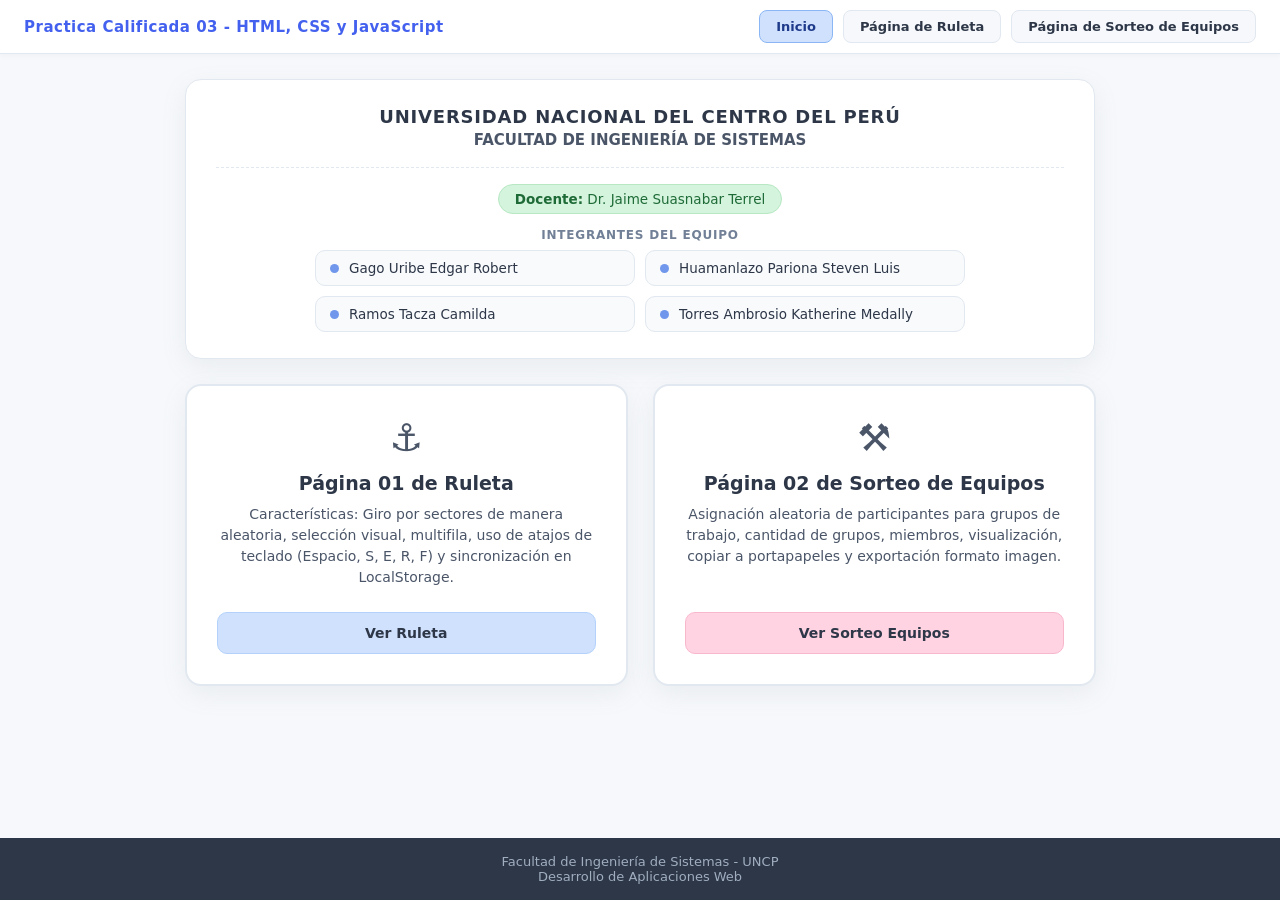
<file: index.html>
<!doctype html>
<html lang="es">
  <head>
    <meta charset="UTF-8" />
    <meta name="viewport" content="width=device-width, initial-scale=1.0" />
    <title>Practica Calificada 03</title>
    <link rel="stylesheet" href="styles.css" />
  </head>
  <body>
    <header class="barra-navegacion-superior">
      <span class="etiqueta-sistema" id="btnLogoInicio"
        >Practica Calificada 03 - HTML, CSS y JavaScript</span
      >
      <nav class="enlaces-navegacion">
        <button type="button" class="enlace-nav enlace-activo" id="btnNavInicio">Inicio</button>
        <button type="button" class="enlace-nav" id="btnNavRuleta">Página de Ruleta</button>
        <button type="button" class="enlace-nav" id="btnNavSorteo">
          Página de Sorteo de Equipos
        </button>
      </nav>
    </header>

    <div id="vistaCaratula">
      <div class="contenedor-principal">
        <header class="cabecera-institucional">
          <h1>UNIVERSIDAD NACIONAL DEL CENTRO DEL PERÚ</h1>
          <h2>FACULTAD DE INGENIERÍA DE SISTEMAS</h2>

          <div class="detalles-evaluacion">
            <div class="etiqueta-docente"><strong>Docente:</strong> Dr. Jaime Suasnabar Terrel</div>

            <div class="contenedor-integrantes">
              <span class="titulo-integrantes">Integrantes del Equipo</span>
              <div class="lista-integrantes">
                <div class="item-integrante">
                  <span class="punto-pastel"></span>
                  <span>Gago Uribe Edgar Robert</span>
                </div>
                <div class="item-integrante">
                  <span class="punto-pastel"></span>
                  <span>Huamanlazo Pariona Steven Luis</span>
                </div>
                <div class="item-integrante">
                  <span class="punto-pastel"></span>
                  <span>Ramos Tacza Camilda</span>
                </div>
                <div class="item-integrante">
                  <span class="punto-pastel"></span>
                  <span>Torres Ambrosio Katherine Medally</span>
                </div>
              </div>
            </div>
          </div>
        </header>

        <section class="panel-modulos">
          <div class="tarjeta-modulo" id="tarjetaRuleta">
            <div class="icono-modulo">&#9875;</div>
            <h2>Página 01 de Ruleta</h2>
            <p>
              Características: Giro por sectores de manera aleatoria, selección visual, multifila,
              uso de atajos de teclado (Espacio, S, E, R, F) y sincronización en LocalStorage.
            </p>
            <button type="button" class="boton-acceso boton-ruleta">Ver Ruleta</button>
          </div>

          <div class="tarjeta-modulo" id="tarjetaSorteo">
            <div class="icono-modulo">&#9874;</div>
            <h2>Página 02 de Sorteo de Equipos</h2>
            <p>
              Asignación aleatoria de participantes para grupos de trabajo, cantidad de grupos,
              miembros, visualización, copiar a portapapeles y exportación formato imagen.
            </p>
            <button type="button" class="boton-acceso boton-sorteo">Ver Sorteo Equipos</button>
          </div>
        </section>
      </div>

      <footer class="pie-pagina">
        <p>Facultad de Ingeniería de Sistemas - UNCP</p>
        <p>Desarrollo de Aplicaciones Web</p>
      </footer>
    </div>

    <iframe id="visorContenido" class="visor-oculto" allow="fullscreen"></iframe>

    <script src="main.js"></script>
  </body>
</html>
</file>
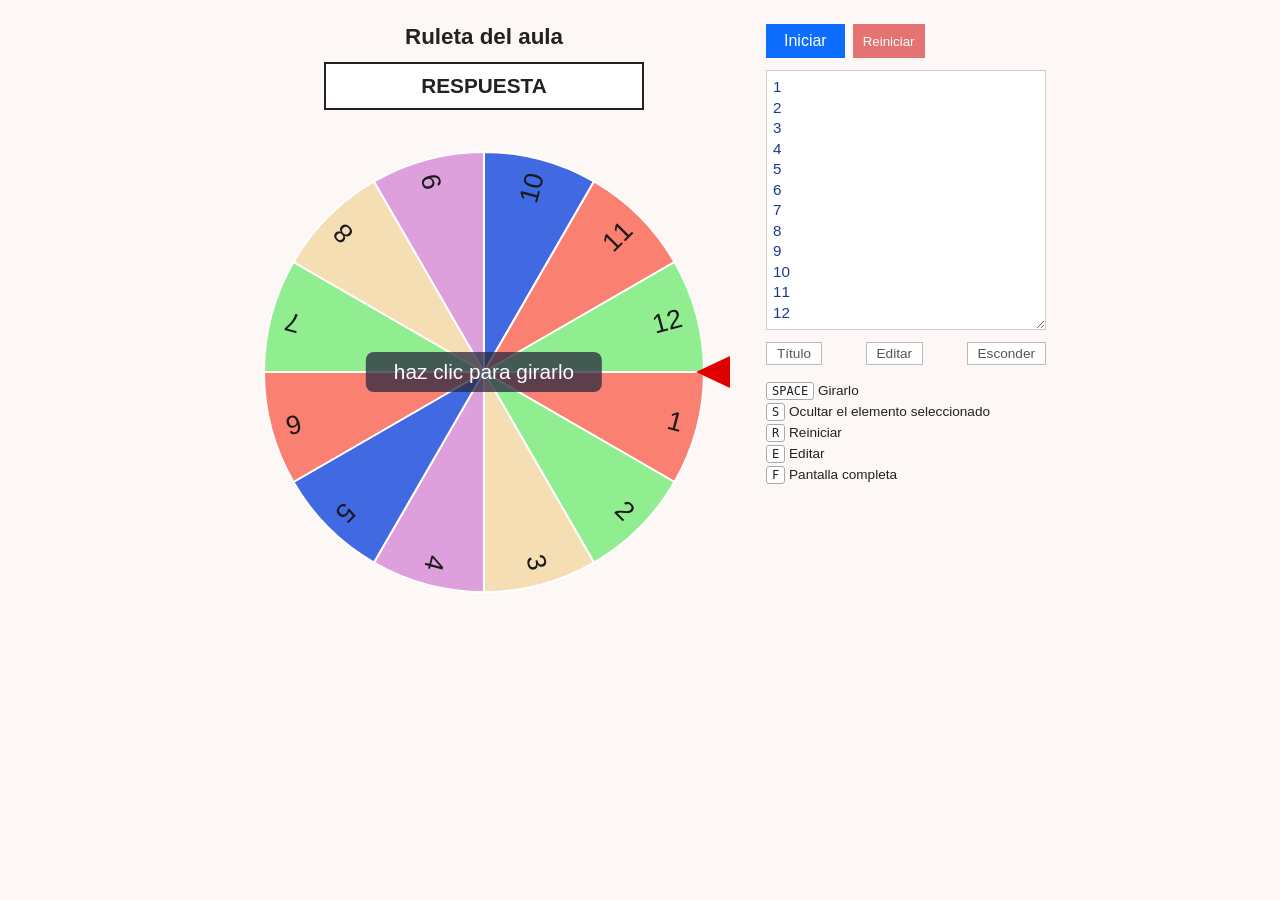
<file: ruleta/index.html>
<!DOCTYPE html>
<html lang="es">
<head>
  <meta charset="UTF-8">
  <meta name="viewport" content="width=device-width, initial-scale=1">
  <title>Aula Virtual - Ruleta</title>
  <link rel="stylesheet" href="styles.css">
</head>
<body>
  <main class="contenedor">
    <section class="zona-ruleta">
      <h1 id="tituloRuleta">Ruleta del aula</h1>
      <div id="respuesta" class="respuesta">RESPUESTA</div>
      <div class="marco-ruleta">
        <canvas id="lienzoRuleta" width="500" height="500"></canvas>
        <div id="avisoGirar" class="aviso-girar">haz clic para girarlo</div>
      </div>
    </section>

    <section class="zona-panel">
      <div class="botones-superiores">
        <button id="botonIniciar" class="boton-iniciar">Iniciar</button>
        <button id="botonReiniciar" class="boton-reiniciar">Reiniciar</button>
      </div>

      <!-- Vista (modo lectura, permite resaltar en gris) -->
      <div id="vistaElementos" class="caja-elementos" title="Haz clic para editar"></div>
      <!-- Textarea (modo edición) -->
      <textarea id="areaElementos" class="caja-elementos" hidden
        placeholder="Un elemento por línea"></textarea>

      <div class="botones-inferiores">
        <button id="botonTitulo">Título</button>
        <button id="botonEditar">Editar</button>
        <button id="botonEsconder">Esconder</button>
      </div>

      <ul class="atajos">
        <li><kbd>SPACE</kbd> Girarlo</li>
        <li><kbd>S</kbd> Ocultar el elemento seleccionado</li>
        <li><kbd>R</kbd> Reiniciar</li>
        <li><kbd>E</kbd> Editar</li>
        <li><kbd>F</kbd> Pantalla completa</li>
      </ul>
    </section>
  </main>

  <script src="main.js"></script>
  <script src="editor.js"></script>
</body>
</html>
</file>
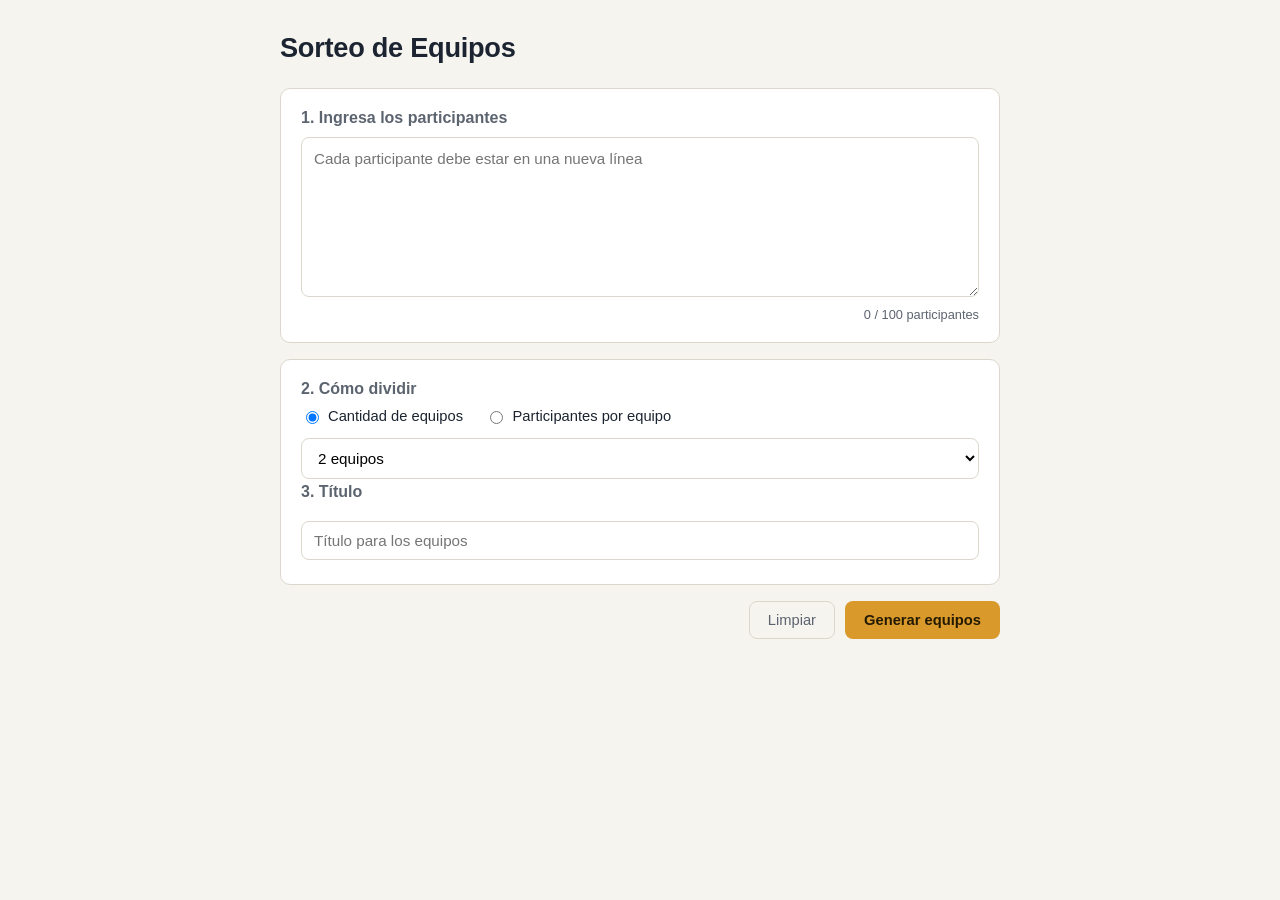
<file: sorteoequipos/index.html>
<!DOCTYPE html>
<html lang="es">
<head>
  <meta charset="UTF-8">
  <meta name="viewport" content="width=device-width, initial-scale=1.0">
  <title>Sorteo de Equipos</title>
  <link rel="stylesheet" href="styles.css">
</head>
<body>

  <!-- ===== PANTALLA 1: CONFIGURACIÓN ===== -->
  <main id="pantallaConfiguracion">
    <h1>Sorteo de Equipos</h1>

    <section class="bloque-participantes">
      <h2>1. Ingresa los participantes</h2>
      <textarea id="textareaParticipantes"
                placeholder="Cada participante debe estar en una nueva línea"></textarea>
      <p id="contadorParticipantes">0 / 100 participantes</p>
    </section>

    <section class="bloque-division">
      <h2>2. Cómo dividir</h2>

      <label>
        <input type="radio" name="modoDivision" id="radioCantidadEquipos" value="cantidadEquipos" checked>
        Cantidad de equipos
      </label>
      <label>
        <input type="radio" name="modoDivision" id="radioParticipantesPorEquipo" value="participantesPorEquipo">
        Participantes por equipo
      </label>

      <select id="selectValorDivision"></select>

      <h2>3. Título</h2>
      <input type="text" id="inputTituloEquipos" placeholder="Título para los equipos">
    </section>

    <div class="bloque-acciones">
      <button id="botonLimpiar" type="button">Limpiar</button>
      <button id="botonGenerar" type="button">Generar equipos</button>
    </div>
  </main>

  <!-- ===== PANTALLA 2: RESULTADOS ===== -->
  <main id="pantallaResultados" hidden>
    <h1 id="tituloResultados"></h1>

    <div id="contenedorEquipos"></div>

    <div class="bloque-acciones">
      <button id="botonDescargarJPG" type="button">Descargar JPG</button>
      <button id="botonCopiarTexto" type="button">Copiar al portapapeles</button>
      <button id="botonCopiarColumnas" type="button">Copiar equipos en columnas</button>
      <button id="botonVolver" type="button">Nuevo sorteo</button>
    </div>
  </main>

  <script src="main.js"></script>
</body>
</html>
</file>
<file: styles.css>
:root {
  --fondo-general: #f6f8fb;
  --fondo-tarjeta: #ffffff;
  --texto-titulo: #2d3748;
  --texto-cuerpo: #4a5568;
  --pastel-azul: #d0e1fd;
  --pastel-azul-hover: #b5d3fc;
  --pastel-rosa: #ffd3e2;
  --pastel-rosa-hover: #fcbacf;
  --pastel-lila: #e6ddff;
  --pastel-verde: #d4f4dd;
  --borde-suave: #e2e8f0;
  --sombra-suave: 0 8px 24px rgba(149, 157, 165, 0.12);
}

* {
  margin: 0;
  padding: 0;
  box-sizing: border-box;
  font-family:
    'Segoe UI',
    system-ui,
    -apple-system,
    sans-serif;
}

body {
  background-color: var(--fondo-general);
  color: var(--texto-cuerpo);
  min-height: 100vh;
  display: flex;
  flex-direction: column;
}

.barra-navegacion-superior {
  background-color: #ffffff;
  border-bottom: 1px solid var(--borde-suave);
  padding: 10px 24px;
  display: flex;
  justify-content: space-between;
  align-items: center;
  box-shadow: 0 2px 6px rgba(0, 0, 0, 0.03);
  position: sticky;
  top: 0;
  z-index: 1000;
}

.etiqueta-sistema {
  font-weight: 700;
  color: #4361ee;
  font-size: 15px;
  letter-spacing: 0.5px;
  cursor: pointer;
}

.enlaces-navegacion {
  display: flex;
  gap: 10px;
}

.enlace-nav {
  font-size: 13px;
  font-weight: 600;
  padding: 8px 16px;
  border-radius: 8px;
  background-color: var(--fondo-general);
  color: var(--texto-titulo);
  border: 1px solid var(--borde-suave);
  cursor: pointer;
  transition: all 0.2s ease;
}

.enlace-nav:hover {
  background-color: var(--pastel-lila);
  border-color: #cfbcff;
}

.enlace-nav.enlace-activo {
  background-color: var(--pastel-azul);
  border-color: #8bb6f5;
  color: #1e3a8a;
}

#vistaCaratula {
  display: flex;
  flex-direction: column;
  flex: 1;
}

.contenedor-principal {
  max-width: 950px;
  margin: 25px auto;
  padding: 0 20px;
  flex: 1;
}

.cabecera-institucional {
  background-color: var(--fondo-tarjeta);
  padding: 26px 30px;
  border-radius: 16px;
  border: 1px solid var(--borde-suave);
  box-shadow: var(--sombra-suave);
  text-align: center;
  margin-bottom: 25px;
}

.cabecera-institucional h1 {
  font-size: 18px;
  color: var(--texto-titulo);
  letter-spacing: 0.8px;
}

.cabecera-institucional h2 {
  font-size: 15px;
  color: #4a5568;
  margin-top: 4px;
  font-weight: 600;
}

.detalles-evaluacion {
  margin-top: 18px;
  padding-top: 16px;
  border-top: 1px dashed var(--borde-suave);
  display: flex;
  flex-direction: column;
  gap: 14px;
  align-items: center;
}

.etiqueta-docente {
  background-color: var(--pastel-verde);
  color: #1e6b37;
  font-size: 13.5px;
  padding: 6px 16px;
  border-radius: 20px;
  font-weight: 500;
  border: 1px solid #b7e8c3;
}

.contenedor-integrantes {
  width: 100%;
  max-width: 650px;
}

.titulo-integrantes {
  display: block;
  font-size: 12px;
  font-weight: 700;
  text-transform: uppercase;
  letter-spacing: 0.8px;
  color: #718096;
  margin-bottom: 8px;
}

.lista-integrantes {
  display: grid;
  grid-template-columns: repeat(auto-fit, minmax(250px, 1fr));
  gap: 10px;
}

.item-integrante {
  background-color: #f8fafc;
  border: 1px solid var(--borde-suave);
  border-radius: 10px;
  padding: 9px 14px;
  display: flex;
  align-items: center;
  gap: 10px;
  font-size: 13.5px;
  font-weight: 500;
  color: var(--texto-titulo);
  transition: all 0.2s ease;
}

.item-integrante:hover {
  background-color: #ffffff;
  border-color: #b5d3fc;
  transform: translateY(-2px);
  box-shadow: 0 4px 12px rgba(0, 0, 0, 0.05);
}

.punto-pastel {
  width: 9px;
  height: 9px;
  border-radius: 50%;
  background-color: #7097eb;
  flex-shrink: 0;
}

.panel-modulos {
  display: grid;
  grid-template-columns: repeat(auto-fit, minmax(320px, 1fr));
  gap: 25px;
  perspective: 1000px;
}

.tarjeta-modulo {
  background-color: var(--fondo-tarjeta);
  border: 2px solid var(--borde-suave);
  border-radius: 16px;
  padding: 30px;
  box-shadow: var(--sombra-suave);
  display: flex;
  flex-direction: column;
  align-items: center;
  text-align: center;
  transition:
    transform 0.15s ease-out,
    box-shadow 0.2s ease,
    border-color 0.2s ease;
  transform-style: preserve-3d;
  will-change: transform;
  cursor: pointer;
}

.tarjeta-modulo:hover {
  transform: translateY(-4px);
  box-shadow: 0 12px 28px rgba(149, 157, 165, 0.18);
}

.icono-modulo {
  font-size: 38px;
  margin-bottom: 12px;
}

.tarjeta-modulo h2 {
  font-size: 19px;
  color: var(--texto-titulo);
  margin-bottom: 10px;
}

.tarjeta-modulo p {
  font-size: 14px;
  line-height: 1.5;
  color: var(--texto-cuerpo);
  margin-bottom: 24px;
  flex: 1;
}

.tarjeta-modulo.tarjeta-activa {
  border-color: #7097eb;
  box-shadow:
    0 0 0 4px rgba(112, 151, 235, 0.3),
    0 12px 28px rgba(149, 157, 165, 0.25);
  transform: translateY(-6px) scale(1.02);
}

.boton-acceso {
  display: inline-block;
  width: 100%;
  padding: 12px 20px;
  border-radius: 10px;
  font-weight: 600;
  font-size: 14px;
  color: var(--texto-titulo);
  border: none;
  cursor: pointer;
  transition: background-color 0.2s ease;
}

.boton-ruleta {
  background-color: var(--pastel-azul);
  border: 1px solid #b3d1fa;
}

.boton-ruleta:hover {
  background-color: var(--pastel-azul-hover);
}

.boton-sorteo {
  background-color: var(--pastel-rosa);
  border: 1px solid #f8b8cc;
}

.boton-sorteo:hover {
  background-color: var(--pastel-rosa-hover);
}

.pie-pagina {
  background-color: #2d3748;
  text-align: center;
  padding: 16px;
  font-size: 13px;
  color: #a0aec0;
  margin-top: auto;
}

#visorContenido {
  width: 100%;
  height: calc(100vh - 58px);
  border: none;
  display: block;
  background-color: #ffffff;
}

.visor-oculto {
  display: none !important;
}
</file>
<file: ruleta/styles.css>
* { box-sizing: border-box; }
[hidden] { display: none !important; }

body {
  margin: 0;
  font-family: "Segoe UI", Arial, sans-serif;
  background: #fdf8f6;
  color: #222;
}

.contenedor {
  display: flex;
  flex-wrap: wrap;
  gap: 32px;
  justify-content: center;
  padding: 24px;
}

/* ---------- Ruleta ---------- */
.zona-ruleta {
  display: flex;
  flex-direction: column;
  align-items: center;
  gap: 12px;
}
.zona-ruleta h1 { margin: 0; font-size: 1.4rem; }

.respuesta {
  min-width: 320px;
  padding: 10px 20px;
  border: 2px solid #222;
  background: #fff;
  text-align: center;
  font-size: 1.3rem;
  font-weight: 600;
}

.marco-ruleta { position: relative; width: min(500px, 90vw); }
#lienzoRuleta { width: 100%; height: auto; cursor: pointer; display: block; }

.aviso-girar {
  position: absolute;
  top: 50%; left: 50%;
  transform: translate(-50%, -50%);
  background: rgba(40, 40, 60, 0.75);
  color: #fff;
  padding: 8px 28px;
  border-radius: 8px;
  font-size: 1.3rem;
  pointer-events: none; /* deja pasar el clic al canvas */
}

/* ---------- Panel ---------- */
.zona-panel { width: 280px; display: flex; flex-direction: column; gap: 12px; }

.botones-superiores { display: flex; gap: 8px; }
.boton-iniciar {
  background: #0d6efd; color: #fff; border: none;
  padding: 8px 18px; font-size: 1rem; cursor: pointer;
}
.boton-reiniciar {
  background: #e57373; color: #fff; border: none;
  padding: 6px 10px; cursor: pointer;
}

.caja-elementos {
  width: 100%;
  height: 260px;
  border: 1px solid #ccc;
  background: #fff;
  padding: 6px;
  font-family: inherit;
  font-size: 0.95rem;
  line-height: 1.35;
  overflow-y: auto;
  resize: vertical;
}
#vistaElementos { cursor: text; color: #1a3a8a; }
.fila-elemento { white-space: pre-wrap; }
.fila-elemento.oculto { background: #bdbdbd; color: #555; text-decoration: line-through; }

.botones-inferiores { display: flex; justify-content: space-between; }
.botones-inferiores button {
  background: #fff; border: 1px solid #bbb; color: #555;
  padding: 3px 10px; cursor: pointer; font-size: 0.85rem;
}

.atajos { list-style: none; padding: 0; margin: 0; font-size: 0.85rem; }
.atajos li { margin: 6px 0; }
kbd {
  border: 1px solid #aaa; border-radius: 3px;
  padding: 1px 5px; background: #fff; font-size: 0.75rem;
}

button:focus-visible, .caja-elementos:focus-visible { outline: 2px solid #0d6efd; }
</file>
<file: sorteoequipos/styles.css>
/* ===== Base ===== */
:root {
  --tinta: #1b2430;
  --papel: #f6f4ef;
  --papel-panel: #ffffff;
  --borde: #dcd7cc;
  --ambar: #d99a2b;
  --ambar-oscuro: #b97e1a;
  --teal: #23685f;
  --teal-oscuro: #184b44;
  --gris-texto: #5c6470;
  --radio: 10px;
}

* { box-sizing: border-box; }

body {
  margin: 0;
  font-family: -apple-system, "Segoe UI", Roboto, Arial, sans-serif;
  background: var(--papel);
  color: var(--tinta);
  padding: 32px 16px;
}

h1 { font-size: 1.7rem; margin: 0 0 24px; letter-spacing: -0.01em; }
h2 { font-size: 1rem; margin: 0 0 10px; color: var(--gris-texto); font-weight: 600; }

#pantallaConfiguracion,
#pantallaResultados {
  max-width: 720px;
  margin: 0 auto;
}

/* ===== Pantalla 1: Configuración ===== */
.bloque-participantes,
.bloque-division {
  background: var(--papel-panel);
  border: 1px solid var(--borde);
  border-radius: var(--radio);
  padding: 20px;
  margin-bottom: 16px;
}

#textareaParticipantes {
  width: 100%;
  min-height: 160px;
  resize: vertical;
  border: 1px solid var(--borde);
  border-radius: 8px;
  padding: 12px;
  font-size: 0.95rem;
  font-family: inherit;
}

#textareaParticipantes:focus {
  outline: 2px solid var(--ambar);
  outline-offset: 1px;
}

#contadorParticipantes {
  text-align: right;
  font-size: 0.8rem;
  color: var(--gris-texto);
  margin: 6px 0 0;
}
#contadorParticipantes.limite-excedido {
  color: #b3402f;
  font-weight: 600;
}

.bloque-division label {
  display: inline-flex;
  align-items: center;
  gap: 6px;
  margin-right: 18px;
  font-size: 0.92rem;
  cursor: pointer;
}

#selectValorDivision,
#inputTituloEquipos {
  width: 100%;
  padding: 10px 12px;
  border: 1px solid var(--borde);
  border-radius: 8px;
  font-size: 0.95rem;
  font-family: inherit;
  margin: 10px 0 4px;
  background: var(--papel-panel);
}

.bloque-acciones {
  display: flex;
  justify-content: flex-end;
  gap: 10px;
  flex-wrap: wrap;
}

button {
  font-family: inherit;
  font-size: 0.92rem;
  padding: 10px 18px;
  border-radius: 8px;
  border: 1px solid transparent;
  cursor: pointer;
}

#botonLimpiar {
  background: transparent;
  color: var(--gris-texto);
  border-color: var(--borde);
}
#botonLimpiar:hover { background: #efece4; }

#botonGenerar {
  background: var(--ambar);
  color: #241a02;
  font-weight: 600;
}
#botonGenerar:hover { background: var(--ambar-oscuro); }

/* ===== Pantalla 2: Resultados ===== */
#tituloResultados {
  text-align: center;
}

#contenedorEquipos {
  display: grid;
  grid-template-columns: repeat(auto-fit, minmax(200px, 1fr));
  gap: 16px;
  margin-bottom: 24px;
}

.equipo-tarjeta {
  background: var(--papel-panel);
  border: 1px solid var(--borde);
  border-top: 4px solid var(--teal);
  border-radius: var(--radio);
  padding: 16px;
}

.equipo-subtitulo {
  margin: 0 0 10px;
  font-size: 0.95rem;
  font-weight: 700;
  color: var(--teal-oscuro);
}

.lista-integrantes {
  list-style: none;
  margin: 0;
  padding: 0;
}

.integrante {
  padding: 6px 0;
  border-bottom: 1px dashed var(--borde);
  font-size: 0.92rem;
  opacity: 0;
  animation: aparecer 0.25s ease forwards;
}
.integrante:last-child { border-bottom: none; }

@keyframes aparecer {
  from { opacity: 0; transform: translateY(4px); }
  to   { opacity: 1; transform: translateY(0); }
}

#pantallaResultados .bloque-acciones {
  justify-content: center;
}

#botonDescargarJPG,
#botonCopiarTexto,
#botonCopiarColumnas {
  background: var(--teal);
  color: #fff;
}
#botonDescargarJPG:hover,
#botonCopiarTexto:hover,
#botonCopiarColumnas:hover { background: var(--teal-oscuro); }

#botonVolver {
  background: transparent;
  border-color: var(--borde);
  color: var(--gris-texto);
}

@media (max-width: 480px) {
  .bloque-division label { display: flex; margin-bottom: 8px; }
}
</file>
